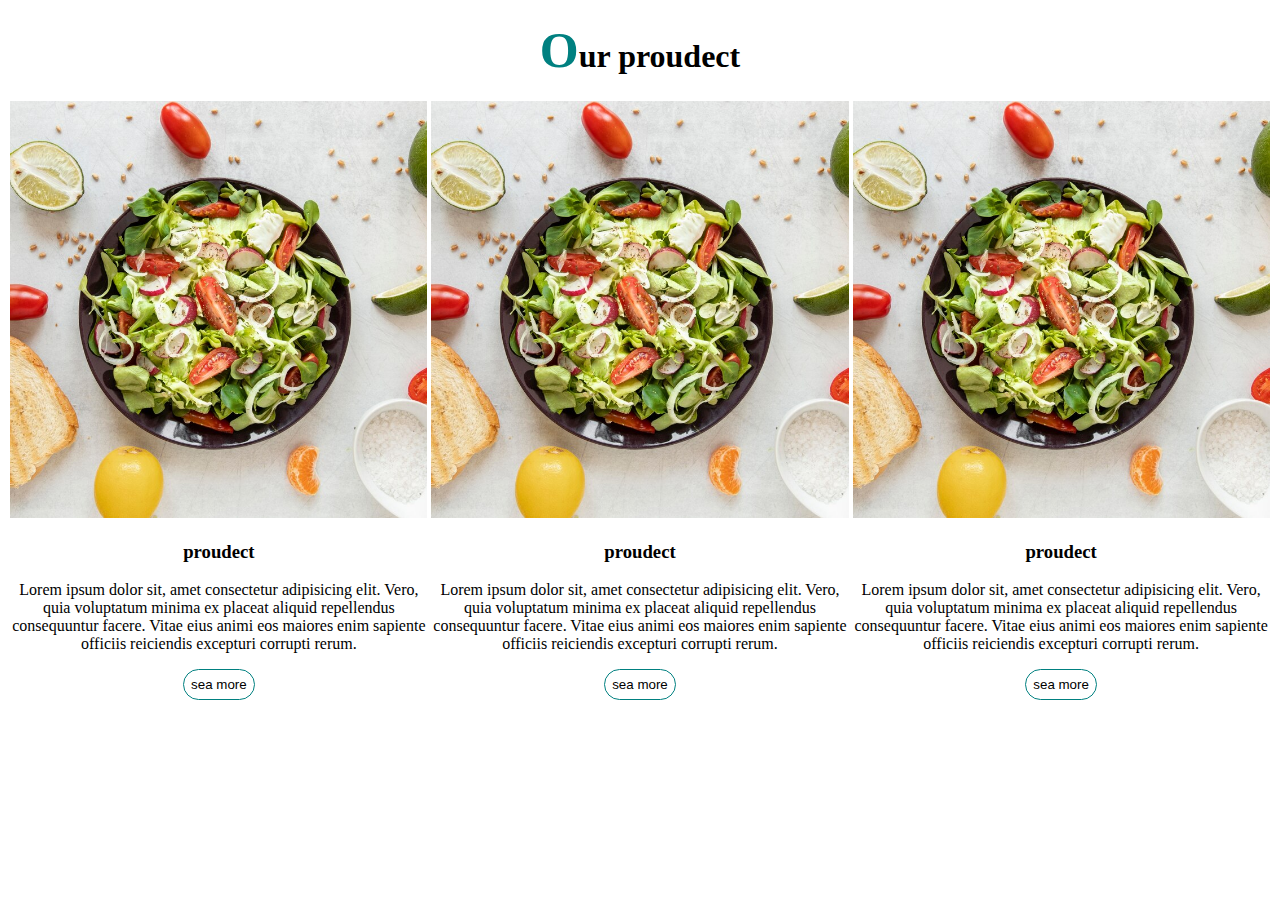
<file: index.html>
<!DOCTYPE html>
<html lang="en">
  <head>
    <meta charset="UTF-8" />
    <meta name="viewport" content="width=device-width, initial-scale=1.0" />
    <link rel="stylesheet" href="CSS/assignment_3.css" />
    <title>Assignment_3</title>
  </head>
  <body>
    <div class="ourprodect">
      <h1><span>O</span>ur proudect</h1>
      <div class="proudect">
        <img
          src="pectchar/top-view-tasty-salad-with-vegetables_23-2148515491.jpg"
          alt="pectchar" />
        <h3>proudect</h3>
        <p>
          Lorem ipsum dolor sit, amet consectetur adipisicing elit. Vero, quia
          voluptatum minima ex placeat aliquid repellendus consequuntur facere.
          Vitae eius animi eos maiores enim sapiente officiis reiciendis
          excepturi corrupti rerum.
        </p>
        <button>sea more</button>
      </div>
      <div class="proudect">
        <img
          src="pectchar/top-view-tasty-salad-with-vegetables_23-2148515491.jpg"
          alt="pectchar" />
        <h3>proudect</h3>
        <p>
          Lorem ipsum dolor sit, amet consectetur adipisicing elit. Vero, quia
          voluptatum minima ex placeat aliquid repellendus consequuntur facere.
          Vitae eius animi eos maiores enim sapiente officiis reiciendis
          excepturi corrupti rerum.
        </p>
        <button>sea more</button>
      </div>
      <div class="proudect">
        <img
          src="pectchar/top-view-tasty-salad-with-vegetables_23-2148515491.jpg"
          alt="pectchar" />
        <h3>proudect</h3>
        <p>
          Lorem ipsum dolor sit, amet consectetur adipisicing elit. Vero, quia
          voluptatum minima ex placeat aliquid repellendus consequuntur facere.
          Vitae eius animi eos maiores enim sapiente officiis reiciendis
          excepturi corrupti rerum.
        </p>
        <button>sea more</button>
      </div>
    </div>
  </body>
</html>
</file>
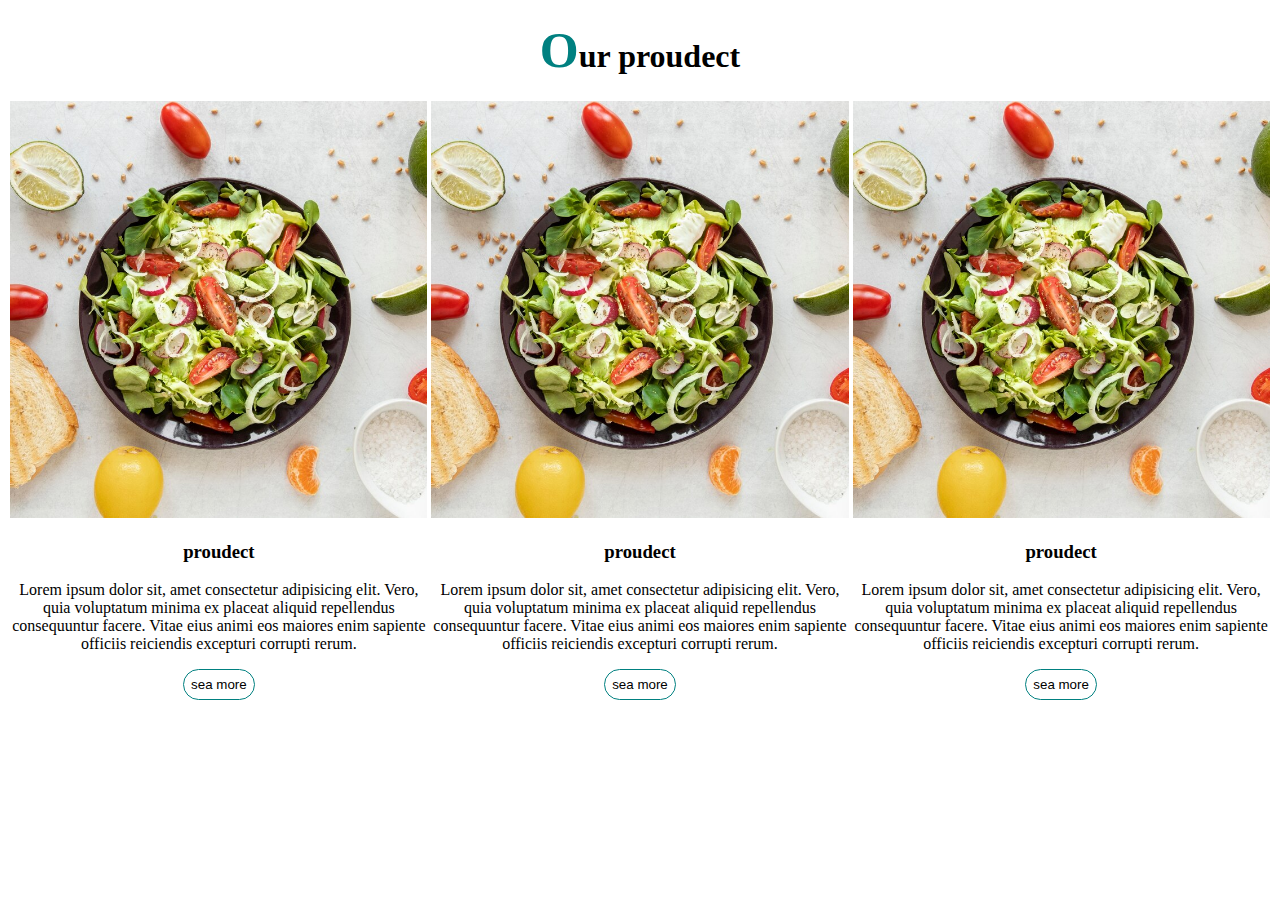
<file: HTML/assignment_3.html>
<!DOCTYPE html>
<html lang="en">
  <head>
    <meta charset="UTF-8" />
    <meta name="viewport" content="width=device-width, initial-scale=1.0" />
    <link rel="stylesheet" href="..//CSS/assignment_3.css" />
    <title>Assignment_3</title>
  </head>
  <body>
    <div class="ourprodect">
      <h1><span>O</span>ur proudect</h1>
      <div class="proudect">
        <img
          src="..//pectchar/top-view-tasty-salad-with-vegetables_23-2148515491.jpg"
          alt="pectchar" />
        <h3>proudect</h3>
        <p>
          Lorem ipsum dolor sit, amet consectetur adipisicing elit. Vero, quia
          voluptatum minima ex placeat aliquid repellendus consequuntur facere.
          Vitae eius animi eos maiores enim sapiente officiis reiciendis
          excepturi corrupti rerum.
        </p>
        <button>sea more</button>
      </div>
      <div class="proudect">
        <img
          src="..//pectchar/top-view-tasty-salad-with-vegetables_23-2148515491.jpg"
          alt="pectchar" />
        <h3>proudect</h3>
        <p>
          Lorem ipsum dolor sit, amet consectetur adipisicing elit. Vero, quia
          voluptatum minima ex placeat aliquid repellendus consequuntur facere.
          Vitae eius animi eos maiores enim sapiente officiis reiciendis
          excepturi corrupti rerum.
        </p>
        <button>sea more</button>
      </div>
      <div class="proudect">
        <img
          src="..//pectchar/top-view-tasty-salad-with-vegetables_23-2148515491.jpg"
          alt="pectchar" />
        <h3>proudect</h3>
        <p>
          Lorem ipsum dolor sit, amet consectetur adipisicing elit. Vero, quia
          voluptatum minima ex placeat aliquid repellendus consequuntur facere.
          Vitae eius animi eos maiores enim sapiente officiis reiciendis
          excepturi corrupti rerum.
        </p>
        <button>sea more</button>
      </div>
    </div>
  </body>
</html>
</file>
<file: CSS/assignment_3.css>
.ourprodect {
  text-align: center;
}

.proudect {
  width: 33%;
  display: inline-block;
}
.proudect img {
  width: 100%;
}
span {
  color: teal;
  font-size: 50px;
}
.proudect button{
  background-color: transparent;
  padding: 7px;
  border-radius: 20px;
  border: 1px solid teal;
}
</file>
